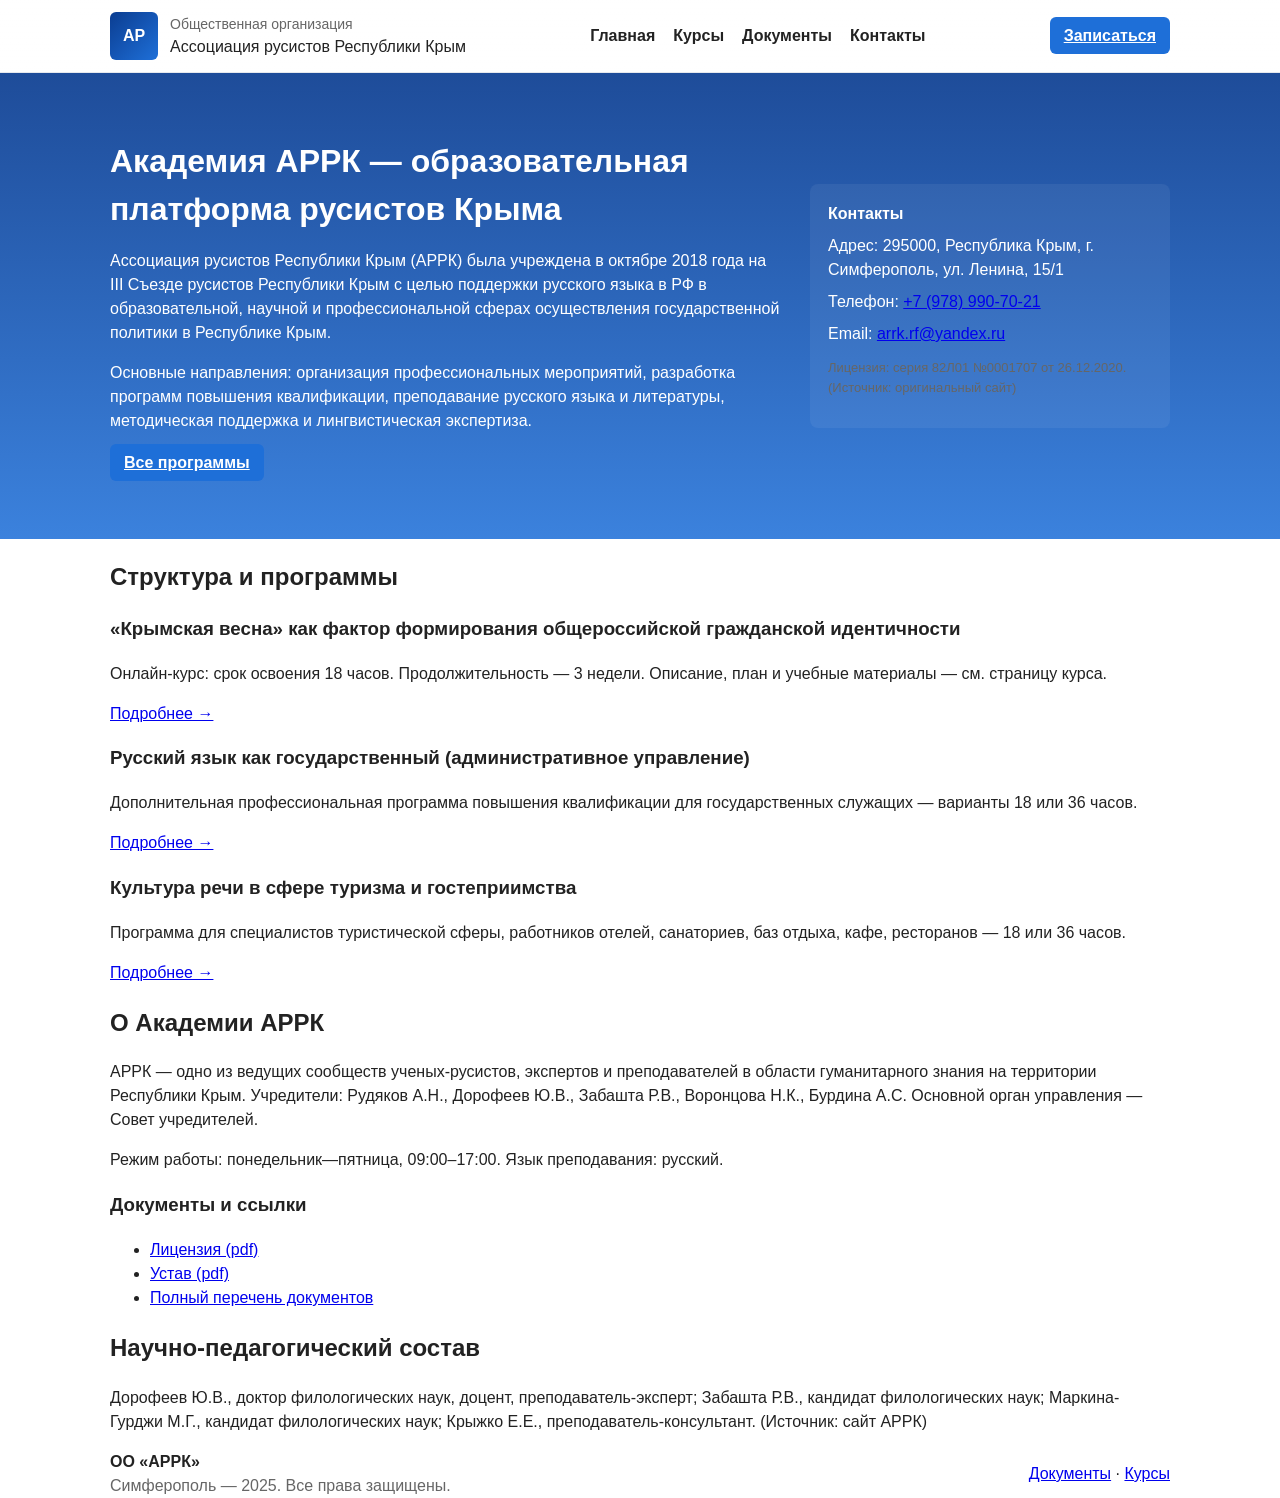
<file: index.html>
<!doctype html>
<html lang="ru">
<head>
  <meta charset="utf-8" />
  <meta name="viewport" content="width=device-width,initial-scale=1" />
  <title>Академия АРРК — Общественная организация «Ассоциация русистов Республики Крым»</title>
  <link rel="stylesheet" href="styles.css">
</head>
<body>
<header>
  <div class="container topbar">
    <div class="brand">
      <div class="logo">АР</div>
      <div>
        <div style="font-size:14px;color:var(--gray-600)">Общественная организация</div>
        <div style="font-size:16px">Ассоциация русистов Республики Крым</div>
      </div>
    </div>

    <nav aria-label="Главное меню">
      <ul>
        <li><a href="index.html">Главная</a></li>
        <li><a href="prog1.html">Курсы</a></li>
        <li><a href="documents.html">Документы</a></li>
        <li><a href="#contacts">Контакты</a></li>
      </ul>
    </nav>

    <div><a class="cta" href="prog1.html">Записаться</a></div>
  </div>
</header>

<main>
  <section class="hero">
    <div class="container inner">
      <div>
        <h1>Академия АРРК — образовательная платформа русистов Крыма</h1>
        <p>Ассоциация русистов Республики Крым (АРРК) была учреждена в октябре 2018 года на III Съезде русистов Республики Крым с целью поддержки русского языка в РФ в образовательной, научной и профессиональной сферах осуществления государственной политики в Республике Крым.</p>
        <p>Основные направления: организация профессиональных мероприятий, разработка программ повышения квалификации, преподавание русского языка и литературы, методическая поддержка и лингвистическая экспертиза.</p>
        <div style="margin-top:18px;">
          <a class="cta" href="prog1.html">Все программы</a>
        </div>
      </div>

      <aside>
        <div style="background:rgba(255,255,255,0.06); padding:18px; border-radius:8px;">
          <strong>Контакты</strong>
          <p style="margin:8px 0 0 0">Адрес: 295000, Республика Крым, г. Симферополь, ул. Ленина, 15/1</p>
          <p style="margin:8px 0 0 0">Телефон: <a href="tel:+79789907021">+7 (978) 990-70-21</a></p>
          <p style="margin:8px 0 0 0">Email: <a href="mailto:arrk.rf@yandex.ru">arrk.rf@yandex.ru</a></p>
          <p style="margin-top:12px;font-size:13px;color:var(--gray-600)">Лицензия: серия 82Л01 №0001707 от 26.12.2020. (Источник: оригинальный сайт)</p>
        </div>
      </aside>
    </div>
  </section>

  <section class="section container">
    <h2>Структура и программы</h2>
    <div class="cards">
      <div class="card">
        <h3>«Крымская весна» как фактор формирования общероссийской гражданской идентичности</h3>
        <p>Онлайн-курс: срок освоения 18 часов. Продолжительность — 3 недели. Описание, план и учебные материалы — см. страницу курса.</p>
        <a href="prog1.html">Подробнее →</a>
      </div>

      <div class="card">
        <h3>Русский язык как государственный (административное управление)</h3>
        <p>Дополнительная профессиональная программа повышения квалификации для государственных служащих — варианты 18 или 36 часов.</p>
        <a href="prog2.html">Подробнее →</a>
      </div>

      <div class="card">
        <h3>Культура речи в сфере туризма и гостеприимства</h3>
        <p>Программа для специалистов туристической сферы, работников отелей, санаториев, баз отдыха, кафе, ресторанов — 18 или 36 часов.</p>
        <a href="prog3.html">Подробнее →</a>
      </div>
    </div>
  </section>

  <section class="section container" id="contacts">
    <div class="split">
      <div>
        <h2>О Академии АРРК</h2>
        <p>АРРК — одно из ведущих сообществ ученых-русистов, экспертов и преподавателей в области гуманитарного знания на территории Республики Крым. Учредители: Рудяков А.Н., Дорофеев Ю.В., Забашта Р.В., Воронцова Н.К., Бурдина А.С. Основной орган управления — Совет учредителей.</p>
        <p>Режим работы: понедельник—пятница, 09:00–17:00. Язык преподавания: русский.</p>
      </div>

      <aside class="contact-box">
        <h3>Документы и ссылки</h3>
        <ul>
          <li><a href="https://xn--80aura.xn--p1ai/wp-content/uploads/2025/02/%D0%BB%D0%B8%D1%86%D0%B5%D0%BD%D0%B7%D0%B8%D1%8F.pdf" target="_blank">Лицензия (pdf)</a></li>
          <li><a href="https://xn--80aura.xn--p1ai/wp-content/uploads/2025/02/%D0%A3%D1%81%D1%82%D0%B0%D0%B2-%D0%9E%D0%9E-%D0%90%D0%A0%D0%A0%D0%9A.pdf" target="_blank">Устав (pdf)</a></li>
          <li><a href="documents.html">Полный перечень документов</a></li>
        </ul>
      </aside>
    </div>
  </section>

  <section class="section container">
    <h2>Научно-педагогический состав</h2>
    <p>Дорофеев Ю.В., доктор филологических наук, доцент, преподаватель-эксперт; Забашта Р.В., кандидат филологических наук; Маркина-Гурджи М.Г., кандидат филологических наук; Крыжко Е.Е., преподаватель-консультант. (Источник: сайт АРРК)</p>
  </section>
</main>

<footer>
  <div class="container">
    <div style="display:flex;justify-content:space-between;align-items:center;">
      <div><strong>ОО «АРРК»</strong><div style="color:var(--gray-600)">Симферополь — 2025. Все права защищены.</div></div>
      <div style="text-align:right"><a href="documents.html">Документы</a> · <a href="prog1.html">Курсы</a></div>
    </div>
  </div>
</footer>

</body>
</html>
</file>
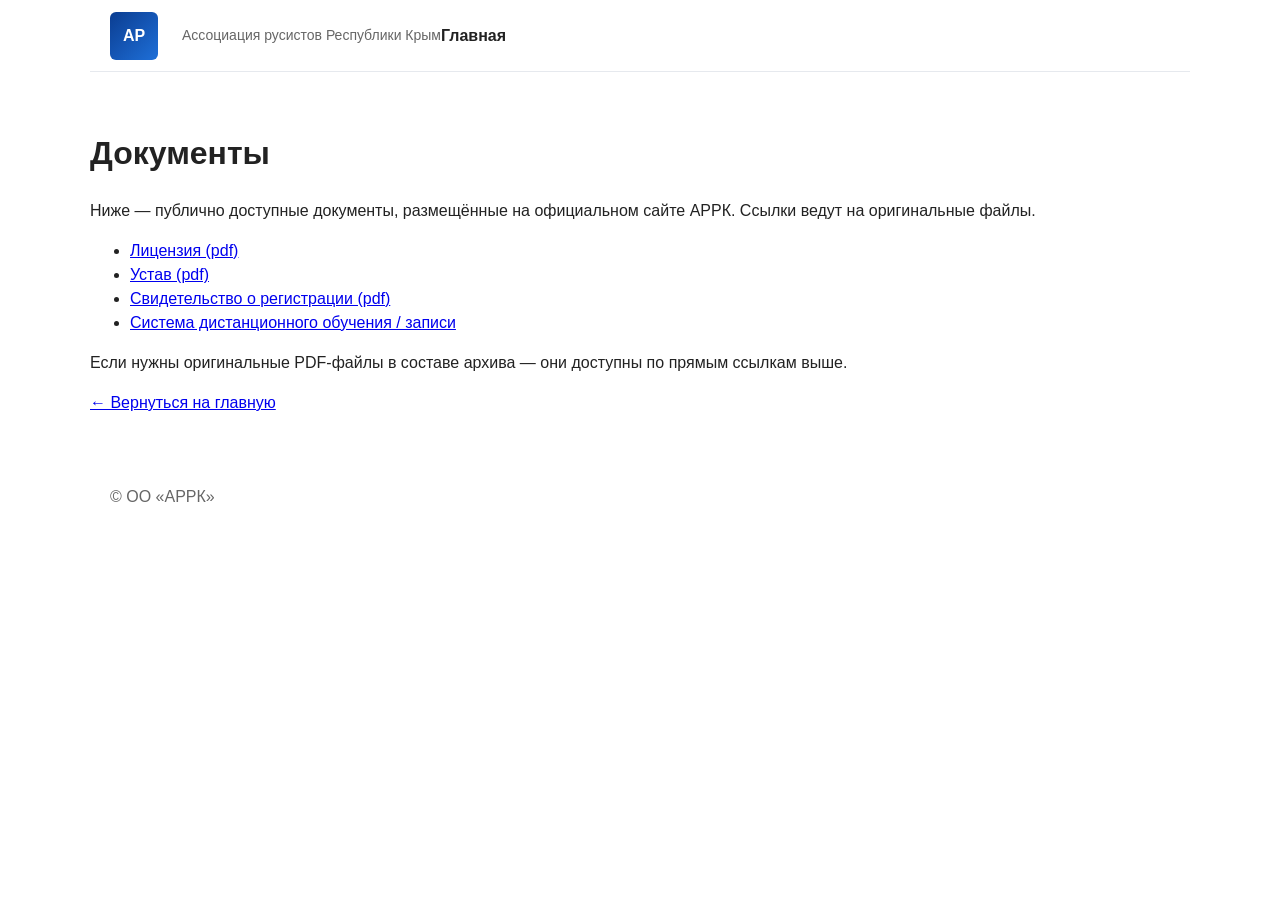
<file: documents.html>
<!doctype html>
<html lang="ru">
<head><meta charset="utf-8"/><meta name="viewport" content="width=device-width,initial-scale=1"/><title>Документы — АРРК</title><link rel="stylesheet" href="styles.css"></head>
<body>
<header class="container topbar" style="position:sticky;top:0;background:#fff">
  <div style="display:flex;align-items:center;justify-content:space-between">
    <div class="brand"><div class="logo">АР</div><div style="margin-left:12px"><div style="font-size:14px;color:var(--gray-600)">Ассоциация русистов Республики Крым</div></div></div>
    <nav><a href="index.html">Главная</a></nav>
  </div>
</header>

<main class="container" style="padding:36px 0">
  <h1>Документы</h1>
  <p>Ниже — публично доступные документы, размещённые на официальном сайте АРРК. Ссылки ведут на оригинальные файлы.</p>
  <ul>
    <li><a href="https://xn--80aura.xn--p1ai/wp-content/uploads/2025/02/%D0%BB%D0%B8%D1%86%D0%B5%D0%BD%D0%B7%D0%B8%D1%8F.pdf" target="_blank">Лицензия (pdf)</a></li>
    <li><a href="https://xn--80aura.xn--p1ai/wp-content/uploads/2025/02/%D0%A3%D1%81%D1%82%D0%B0%D0%B2-%D0%9E%D0%9E-%D0%90%D0%A0%D0%A0%D0%9A.pdf" target="_blank">Устав (pdf)</a></li>
    <li><a href="https://xn--80aura.xn--p1ai/wp-content/uploads/2025/02/%D0%A1%D0%B2%D0%B8%D0%B4%D0%B5%D1%82%D0%B5%D0%BB%D1%8C%D1%81%D1%82%D0%B2%D0%BE-%D0%BE-%D0%B3%D0%BE%D1%81-%D1%80%D0%B5%D0%B3%D0%B8%D1%81%D1%82%D1%80%D0%B0%D1%86%D0%B8%D0%B8.pdf" target="_blank">Свидетельство о регистрации (pdf)</a></li>
    <li><a href="https://arrk.cdoprof.com/showcase.php" target="_blank">Система дистанционного обучения / записи</a></li>
  </ul>

  <p>Если нужны оригинальные PDF-файлы в составе архива — они доступны по прямым ссылкам выше.</p>
  <p><a href="index.html">← Вернуться на главную</a></p>
</main>

<footer class="container"><div style="padding:18px 0;color:var(--gray-600)">© ОО «АРРК»</div></footer>
</body>
</html>
</file>
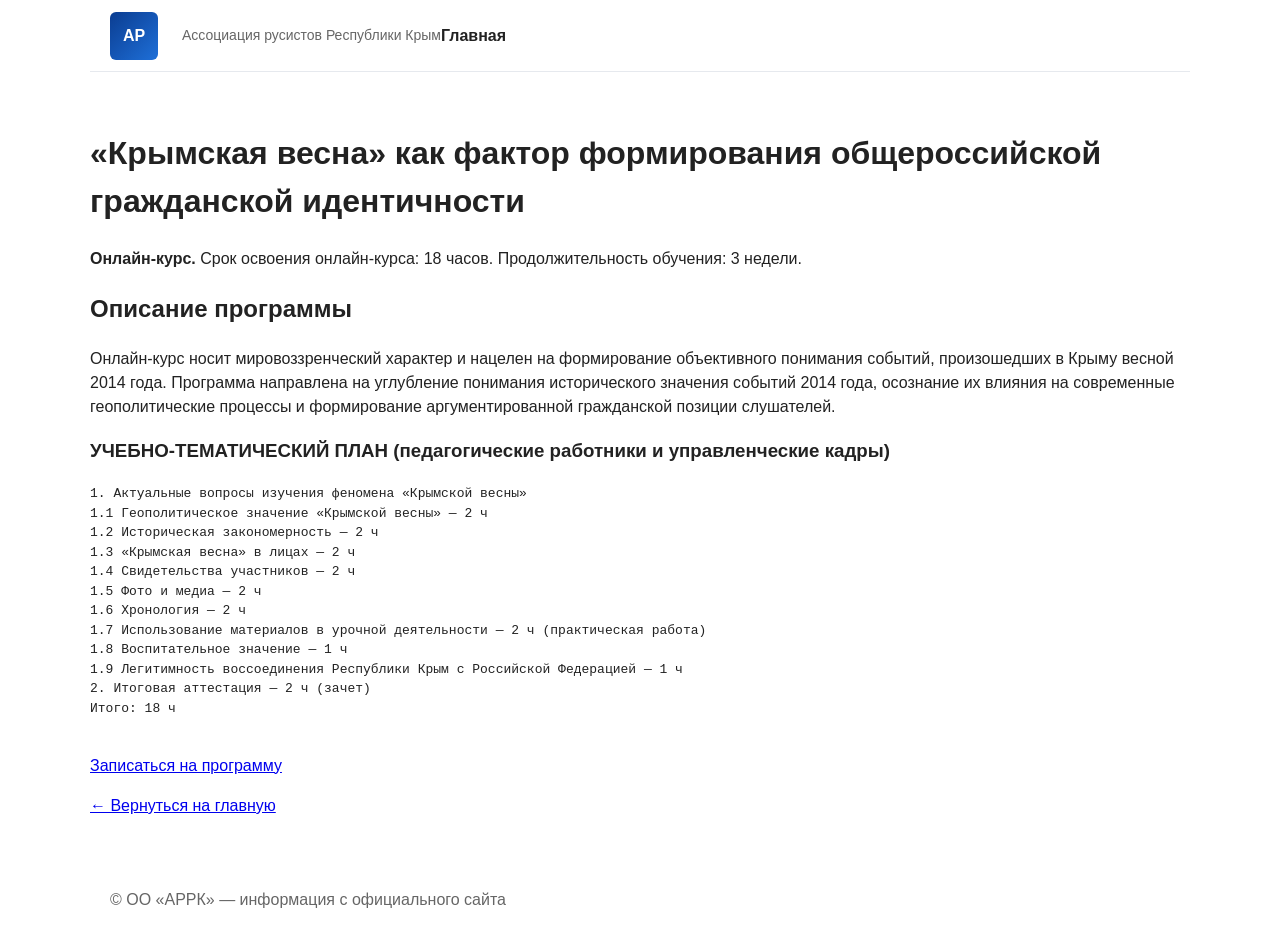
<file: prog1.html>
<!doctype html>
<html lang="ru">
<head><meta charset="utf-8"/><meta name="viewport" content="width=device-width,initial-scale=1"/><title>«Крымская весна» — Академия АРРК</title><link rel="stylesheet" href="styles.css"></head>
<body>
<header class="container topbar" style="position:sticky;top:0;background:#fff">
  <div style="display:flex;align-items:center;justify-content:space-between">
    <div class="brand"><div class="logo">АР</div><div style="margin-left:12px"><div style="font-size:14px;color:var(--gray-600)">Ассоциация русистов Республики Крым</div></div></div>
    <nav><a href="index.html">Главная</a></nav>
  </div>
</header>

<main class="container" style="padding:36px 0">
  <h1>«Крымская весна» как фактор формирования общероссийской гражданской идентичности</h1>
  <p><strong>Онлайн-курс.</strong> Срок освоения онлайн-курса: 18 часов. Продолжительность обучения: 3 недели.</p>

  <h2>Описание программы</h2>
  <p>Онлайн-курс носит мировоззренческий характер и нацелен на формирование объективного понимания событий, произошедших в Крыму весной 2014 года. Программа направлена на углубление понимания исторического значения событий 2014 года, осознание их влияния на современные геополитические процессы и формирование аргументированной гражданской позиции слушателей.</p>

  <h3>УЧЕБНО-ТЕМАТИЧЕСКИЙ ПЛАН (педагогические работники и управленческие кадры)</h3>
  <pre>
1. Актуальные вопросы изучения феномена «Крымской весны»
1.1 Геополитическое значение «Крымской весны» — 2 ч
1.2 Историческая закономерность — 2 ч
1.3 «Крымская весна» в лицах — 2 ч
1.4 Свидетельства участников — 2 ч
1.5 Фото и медиа — 2 ч
1.6 Хронология — 2 ч
1.7 Использование материалов в урочной деятельности — 2 ч (практическая работа)
1.8 Воспитательное значение — 1 ч
1.9 Легитимность воссоединения Республики Крым с Российской Федерацией — 1 ч
2. Итоговая аттестация — 2 ч (зачет)
Итого: 18 ч
  </pre>

  <p><a href="https://arrk.cdoprof.com/reg.php" target="_blank">Записаться на программу</a></p>
  <p><a href="index.html">← Вернуться на главную</a></p>
</main>

<footer class="container"><div style="padding:18px 0;color:var(--gray-600)">© ОО «АРРК» — информация с официального сайта</div></footer>
</body>
</html>
</file>
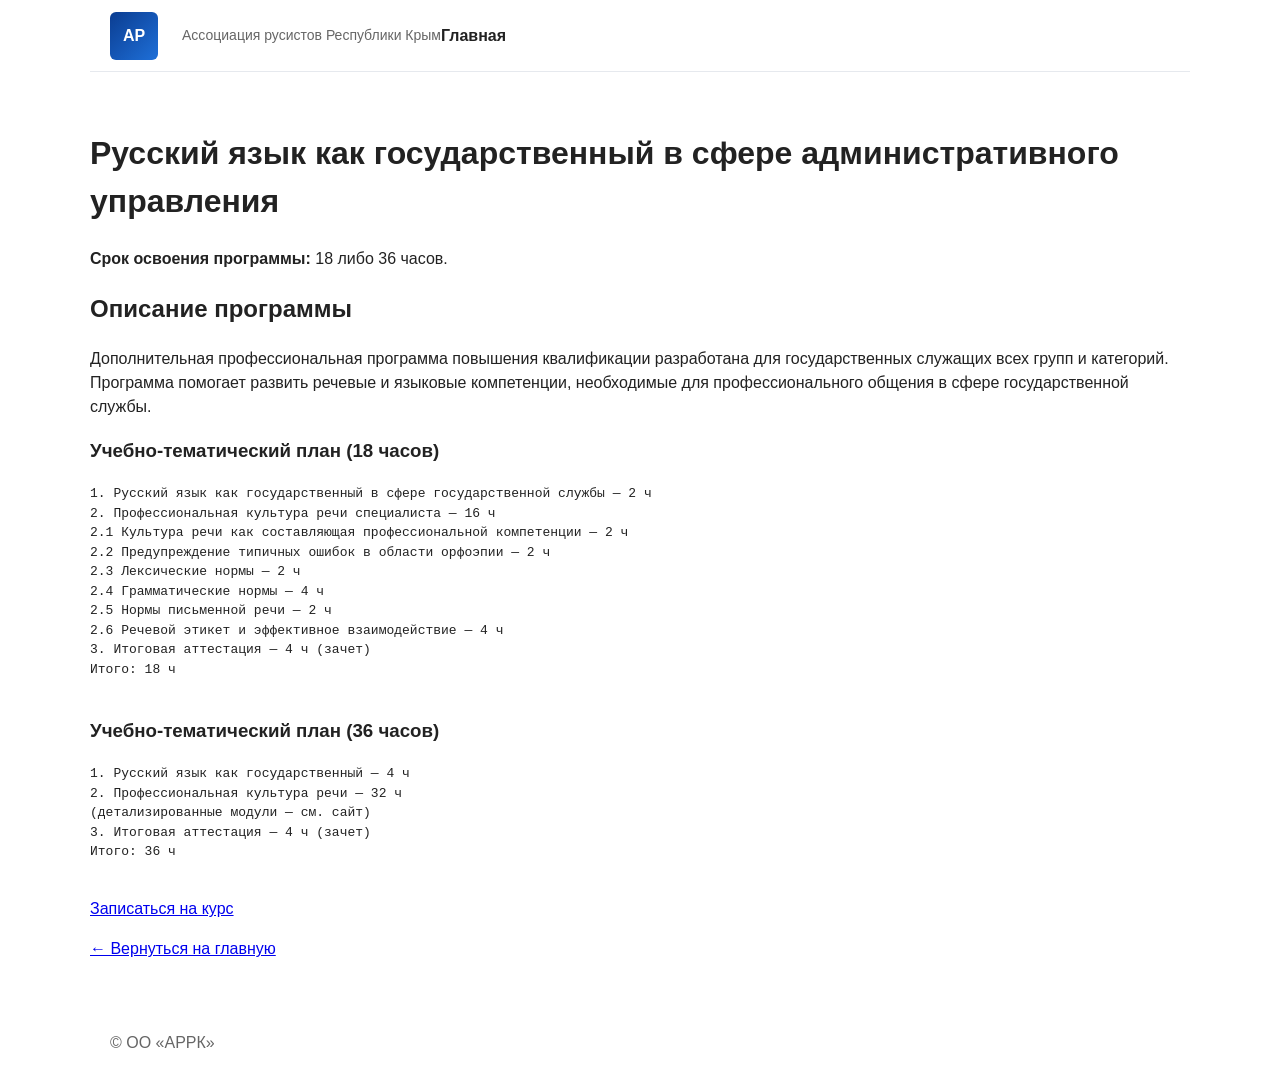
<file: prog2.html>
<!doctype html>
<html lang="ru">
<head><meta charset="utf-8"/><meta name="viewport" content="width=device-width,initial-scale=1"/><title>Русский язык как государственный — Административное управление</title><link rel="stylesheet" href="styles.css"></head>
<body>
<header class="container topbar" style="position:sticky;top:0;background:#fff">
  <div style="display:flex;align-items:center;justify-content:space-between">
    <div class="brand"><div class="logo">АР</div><div style="margin-left:12px"><div style="font-size:14px;color:var(--gray-600)">Ассоциация русистов Республики Крым</div></div></div>
    <nav><a href="index.html">Главная</a></nav>
  </div>
</header>

<main class="container" style="padding:36px 0">
  <h1>Русский язык как государственный в сфере административного управления</h1>
  <p><strong>Срок освоения программы:</strong> 18 либо 36 часов.</p>

  <h2>Описание программы</h2>
  <p>Дополнительная профессиональная программа повышения квалификации разработана для государственных служащих всех групп и категорий. Программа помогает развить речевые и языковые компетенции, необходимые для профессионального общения в сфере государственной службы.</p>

  <h3>Учебно-тематический план (18 часов)</h3>
  <pre>
1. Русский язык как государственный в сфере государственной службы — 2 ч
2. Профессиональная культура речи специалиста — 16 ч
2.1 Культура речи как составляющая профессиональной компетенции — 2 ч
2.2 Предупреждение типичных ошибок в области орфоэпии — 2 ч
2.3 Лексические нормы — 2 ч
2.4 Грамматические нормы — 4 ч
2.5 Нормы письменной речи — 2 ч
2.6 Речевой этикет и эффективное взаимодействие — 4 ч
3. Итоговая аттестация — 4 ч (зачет)
Итого: 18 ч
  </pre>

  <h3>Учебно-тематический план (36 часов)</h3>
  <pre>
1. Русский язык как государственный — 4 ч
2. Профессиональная культура речи — 32 ч
(детализированные модули — см. сайт)
3. Итоговая аттестация — 4 ч (зачет)
Итого: 36 ч
  </pre>

  <p><a href="https://arrk.cdoprof.com/showcase.php" target="_blank">Записаться на курс</a></p>
  <p><a href="index.html">← Вернуться на главную</a></p>
</main>

<footer class="container"><div style="padding:18px 0;color:var(--gray-600)">© ОО «АРРК»</div></footer>
</body>
</html>
</file>
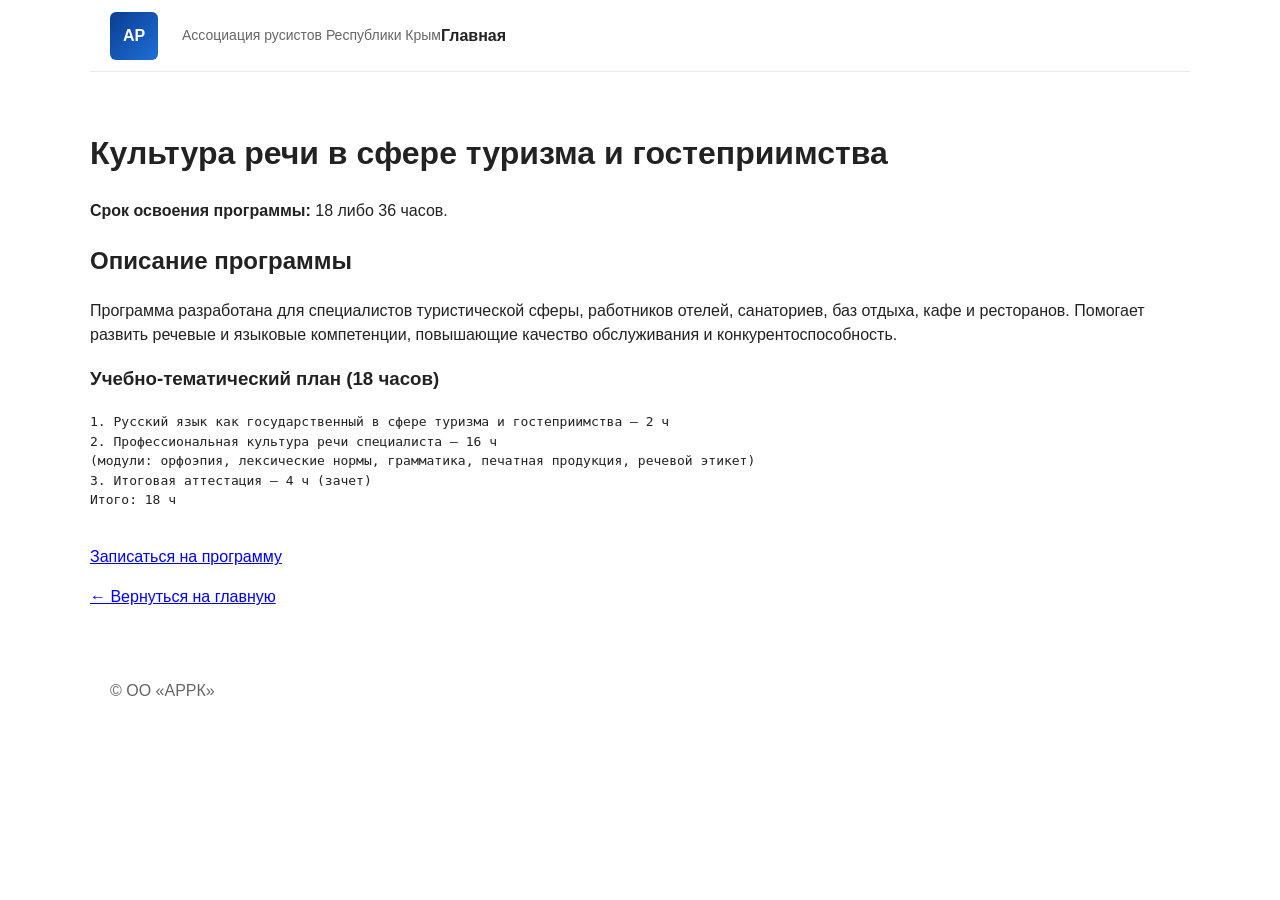
<file: prog3.html>
<!doctype html>
<html lang="ru">
<head><meta charset="utf-8"/><meta name="viewport" content="width=device-width,initial-scale=1"/><title>Культура речи в сфере туризма и гостеприимства</title><link rel="stylesheet" href="styles.css"></head>
<body>
<header class="container topbar" style="position:sticky;top:0;background:#fff">
  <div style="display:flex;align-items:center;justify-content:space-between">
    <div class="brand"><div class="logo">АР</div><div style="margin-left:12px"><div style="font-size:14px;color:var(--gray-600)">Ассоциация русистов Республики Крым</div></div></div>
    <nav><a href="index.html">Главная</a></nav>
  </div>
</header>

<main class="container" style="padding:36px 0">
  <h1>Культура речи в сфере туризма и гостеприимства</h1>
  <p><strong>Срок освоения программы:</strong> 18 либо 36 часов.</p>

  <h2>Описание программы</h2>
  <p>Программа разработана для специалистов туристической сферы, работников отелей, санаториев, баз отдыха, кафе и ресторанов. Помогает развить речевые и языковые компетенции, повышающие качество обслуживания и конкурентоспособность.</p>

  <h3>Учебно-тематический план (18 часов)</h3>
  <pre>
1. Русский язык как государственный в сфере туризма и гостеприимства — 2 ч
2. Профессиональная культура речи специалиста — 16 ч
(модули: орфоэпия, лексические нормы, грамматика, печатная продукция, речевой этикет)
3. Итоговая аттестация — 4 ч (зачет)
Итого: 18 ч
  </pre>

  <p><a href="https://arrk.cdoprof.com/reg.php" target="_blank">Записаться на программу</a></p>
  <p><a href="index.html">← Вернуться на главную</a></p>
</main>

<footer class="container"><div style="padding:18px 0;color:var(--gray-600)">© ОО «АРРК»</div></footer>
</body>
</html>
</file>
<file: styles.css>
/* Shared styles (NYU-like structure, palette: deep blue / blue / sky / gray / white) */
:root{
  --blue-deep:#0b3d91;
  --blue:#1e6fd8;
  --sky:#7fb7ff;
  --gray-900:#222;
  --gray-600:#666;
  --muted:#f4f6f9;
  --white:#fff;
  --max-width:1100px;
  --radius:8px;
}
*{box-sizing:border-box}
body{margin:0;font-family:-apple-system,BlinkMacSystemFont,"Segoe UI",Roboto,"Helvetica Neue",Arial;background:var(--white);color:var(--gray-900);line-height:1.5}
.container{max-width:var(--max-width);margin:0 auto;padding:0 20px}
header{background:linear-gradient(180deg,rgba(255,255,255,0.95),rgba(255,255,255,0.9));border-bottom:1px solid #e6e9ee;position:sticky;top:0;z-index:50}
.topbar{display:flex;align-items:center;justify-content:space-between;height:72px}
.brand{display:flex;align-items:center;gap:12px}
.logo{width:48px;height:48px;border-radius:6px;background:linear-gradient(135deg,var(--blue-deep),var(--blue));display:flex;align-items:center;justify-content:center;color:var(--white);font-weight:700}
nav ul{display:flex;gap:18px;list-style:none;margin:0;padding:0}
nav a{color:var(--gray-900);text-decoration:none;font-weight:600}
.cta{background:var(--blue);color:var(--white);padding:10px 14px;border-radius:6px;font-weight:700}
.hero{background:linear-gradient(180deg,rgba(11,61,145,0.92),rgba(30,111,216,0.87));color:var(--white);padding:64px 0}
.hero .inner{display:grid;grid-template-columns:1fr 360px;gap:28px;align-items:center}
.hero h1{font-size:32px;margin:0 0 12px 0}
.btn-primary{background:var(--sky);color:var(--blue-deep;padding:10px 14px;border-radius:6px;border:none;font-weight:700;cursor:pointer}
.section{padding:36px 0}
.cards{display:grid;grid-template-columns:repeat(3,1fr);gap:18px}
.card{background:var(--white);border-radius:var(--radius);padding:18px;box-shadow:0 6px 18px rgba(18,33,68,0.06);border:1px solid #eef3fb}
.split{display:grid;grid-template-columns:1fr 340px;gap:24px;align-items:start}
.contact-box{background:linear-gradient(180deg,var(--white),#fbfdff);padding:18px;border-radius:8px;border:1px solid #e9f0fb}
footer{border-top:1px solid #e6e9ee;background:#fff;padding:28px 0;color:var(--gray-600);font-size:14px}
@media (max-width:900px){.hero .inner{grid-template-columns:1fr}.cards{grid-template-columns:repeat(2,1fr)}.split{grid-template-columns:1fr}}
@media (max-width:600px){.cards{grid-template-columns:1fr}nav ul{display:none}}
</file>
